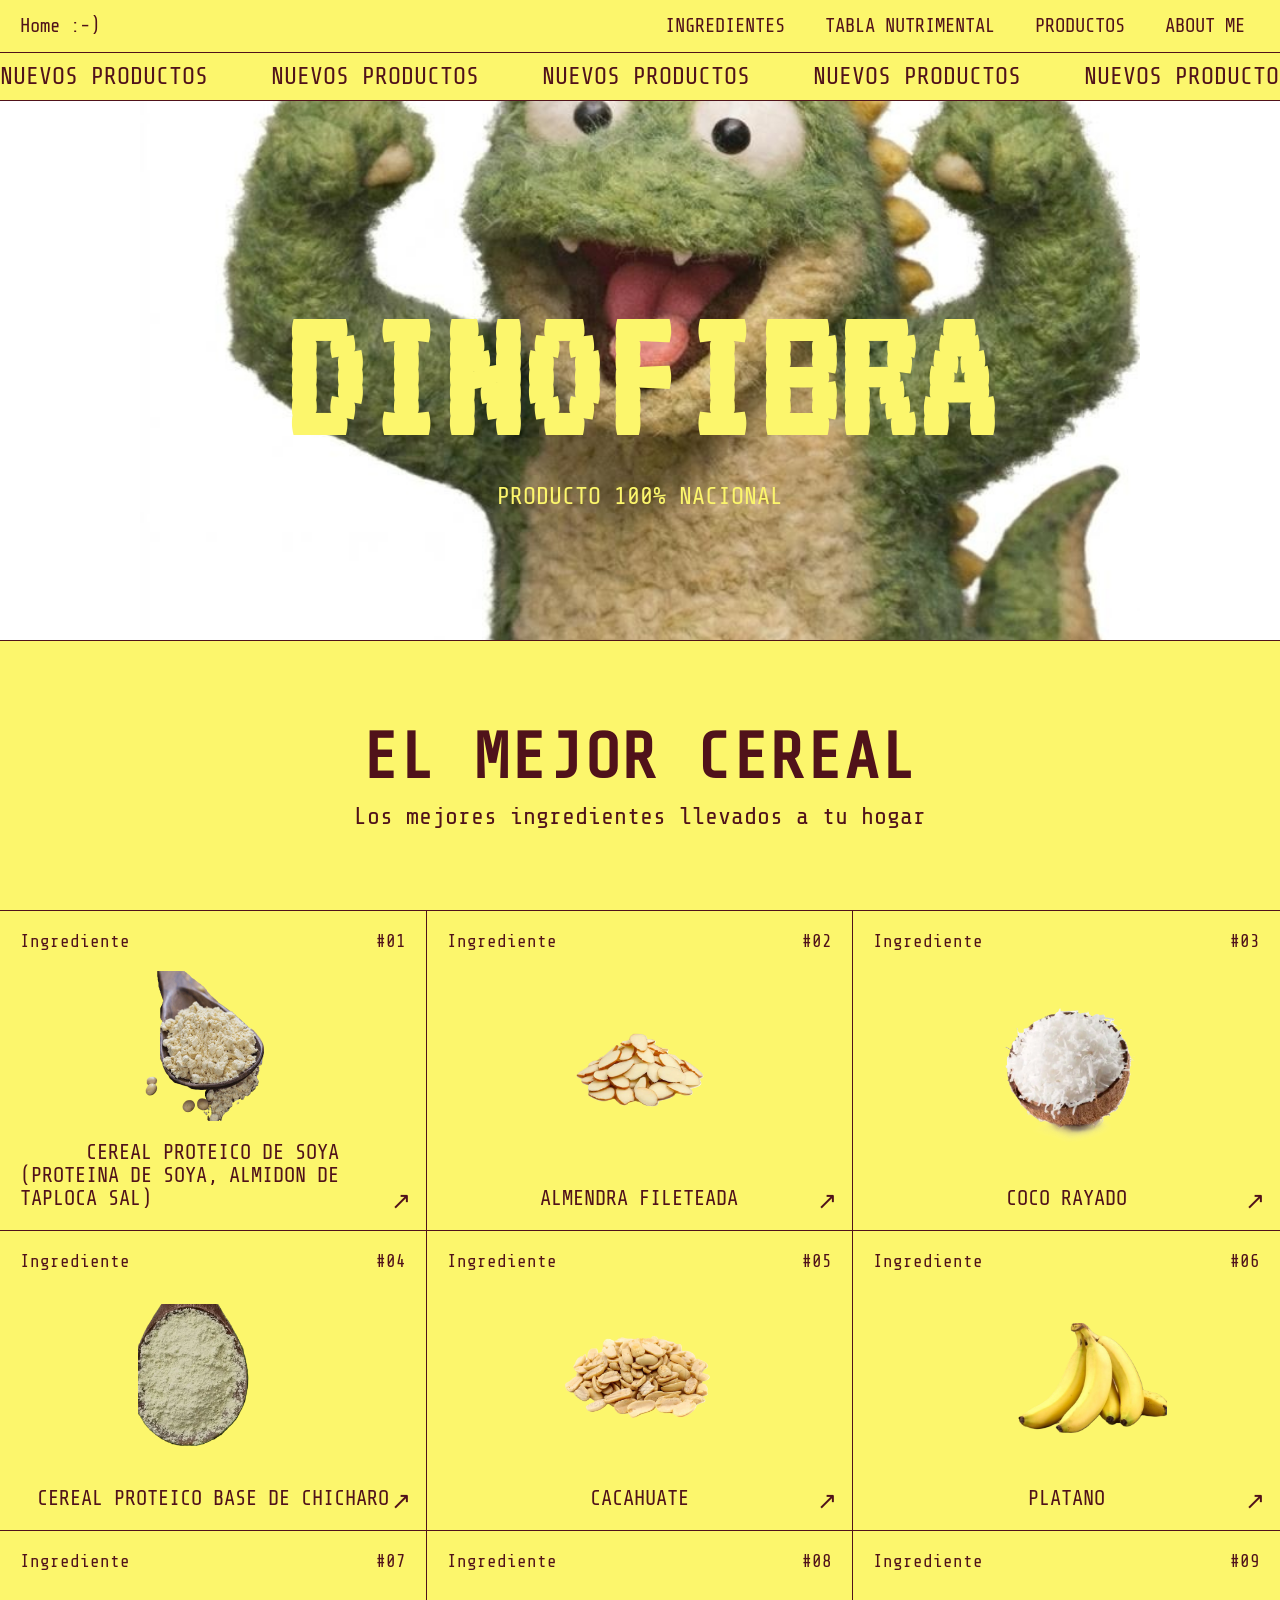
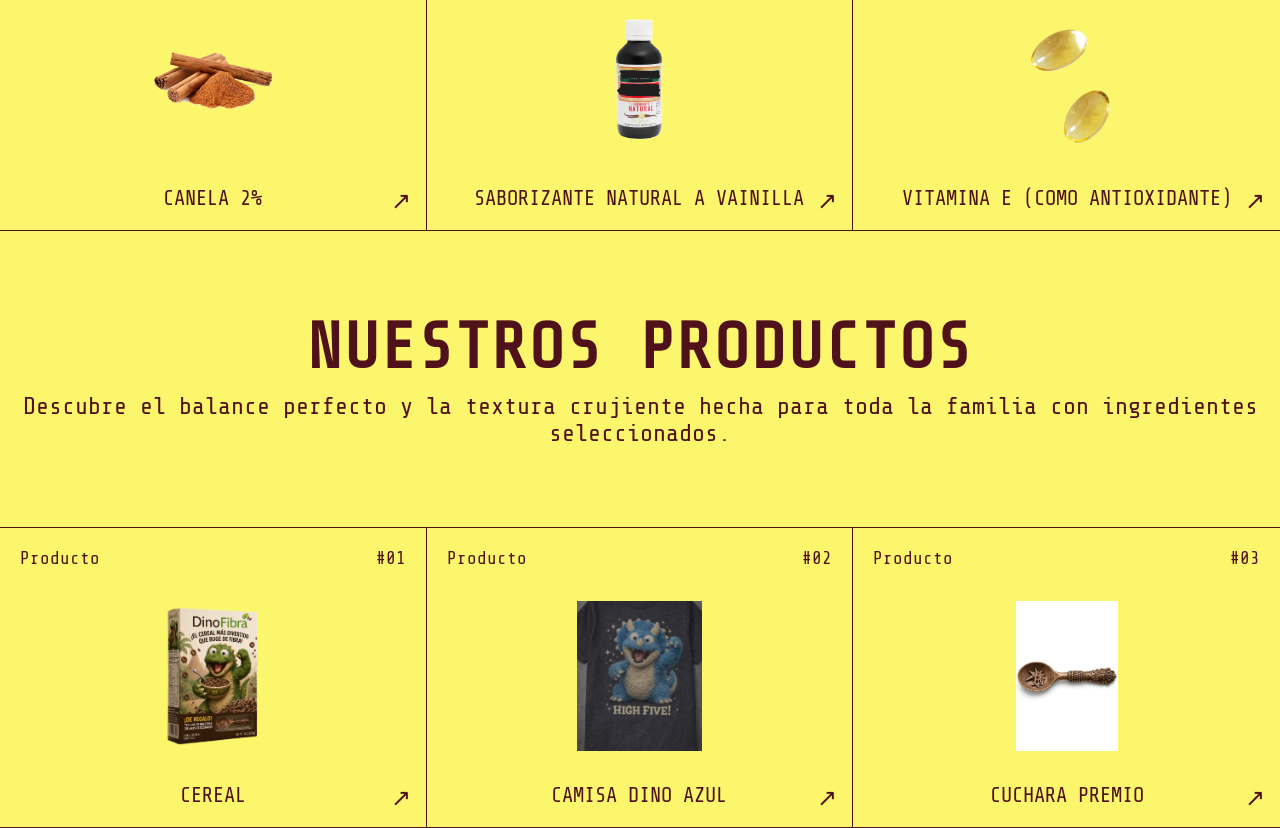
<file: index.html>
<!DOCTYPE html>
<html lang="es">
<head>
    <meta charset="UTF-8">
    <meta name="viewport" content="width=device-width, initial-scale=1.0">
    <title>Dinofibra - El Mejor Cereal</title>
    <link rel="preconnect" href="https://fonts.googleapis.com">
    <link rel="preconnect" href="https://fonts.gstatic.com" crossorigin>
    <link href="https://fonts.googleapis.com/css2?family=VT323&family=Share+Tech+Mono&display=swap" rel="stylesheet">
    <link rel="stylesheet" href="css/style.css">
</head>
<body>

    <nav>
        <div class="logo">Home :-)</div>
        <div class="nav-links">
            <a href="index.html#ingredientes">Ingredientes</a>
            <a href="tabla.html">Tabla Nutrimental</a>
            <a href="index.html#productos">Productos</a>
            <a href="about.html">About me</a>
        </div>
    </nav>

    <div class="marquee">
        <div class="marquee-content">
            <span>Nuevos productos</span>
            <span>Nuevos productos</span>
            <span>Nuevos productos</span>
            <span>Nuevos productos</span>
            <span>Nuevos productos</span>
            <span>Nuevos productos</span>
            <span>Nuevos productos</span>
            <span>Nuevos productos</span>
            <span>Nuevos productos</span>
        </div>
    </div>

    <section class="hero">
        <h1>DINOFIBRA</h1>
        <p>Producto 100% nacional</p>
    </section>
  
    <section class="banner-mejor-cereal">
        <h2>EL MEJOR CEREAL</h2>
        <p>Los mejores ingredientes llevados a tu hogar</p>
    </section>

    <section class="ingredients-grid" id="ingredientes">
        <div class="grid-item">
            <div class="item-header">
                <span>Ingrediente</span>
                <span>#01</span>
            </div>
            <img class="item-image" src="assets/soya.png" alt="Ingrediente 1">
            <div class="item-footer">Cereal proteico de soya</div>
            <div class="item-footer">(proteina de soya, almidon de taploca sal)</div>
            <div class="arrow-icon">↗</div>
        </div>

        <div class="grid-item">
            <div class="item-header">
                <span>Ingrediente</span>
                <span>#02</span>
            </div>
            <img class="item-image" src="assets/almendra.png" alt="Ingrediente 2">
            <div class="item-footer">Almendra fileteada</div>
            <div class="arrow-icon">↗</div>
        </div>

        <div class="grid-item">
            <div class="item-header">
                <span>Ingrediente</span>
                <span>#03</span>
            </div>
            <img class="item-image" src="assets/coco.png" alt="Ingrediente 3">
            <div class="item-footer">Coco rayado</div>
            <div class="arrow-icon">↗</div>
        </div>
    </section>

    <section class="ingredients-grid" id="ingredientes">
        <div class="grid-item">
            <div class="item-header">
                <span>Ingrediente</span>
                <span>#04</span>
            </div>
            <img class="item-image" src="assets/chicharo.png" alt="Ingrediente 4">
            <div class="item-footer">Cereal proteico base de chicharo</div>
            <div class="arrow-icon">↗</div>
        </div>

        <div class="grid-item">
            <div class="item-header">
                <span>Ingrediente</span>
                <span>#05</span>
            </div>
            <img class="item-image" src="assets/cacahuate.png" alt="Ingrediente 5">
            <div class="item-footer">Cacahuate</div>
            <div class="arrow-icon">↗</div>
        </div>

        <div class="grid-item">
            <div class="item-header">
                <span>Ingrediente</span>
                <span>#06</span>
            </div>
            <img class="item-image" src="assets/platano.png" alt="Ingrediente 6">
            <div class="item-footer">Platano</div>
            <div class="arrow-icon">↗</div>
        </div>
    </section>

    <section class="ingredients-grid" id="ingredientes">
        <div class="grid-item">
            <div class="item-header">
                <span>Ingrediente</span>
                <span>#07</span>
            </div>
            <img class="item-image" src="assets/canela.png" alt="Ingrediente 7">
            <div class="item-footer">Canela 2%</div>
            <div class="arrow-icon">↗</div>
        </div>

        <div class="grid-item">
            <div class="item-header">
                <span>Ingrediente</span>
                <span>#08</span>
            </div>
            <img class="item-image" src="assets/vainilla.png" alt="Ingrediente 8">
            <div class="item-footer">Saborizante natural a vainilla</div>
            <div class="arrow-icon">↗</div>
        </div>

        <div class="grid-item">
            <div class="item-header">
                <span>Ingrediente</span>
                <span>#09</span>
            </div>
            <img class="item-image" src="assets/vitamina.png" alt="Ingrediente 9">
            <div class="item-footer">Vitamina E (como antioxidante)</div>
            <div class="arrow-icon">↗</div>
        </div>
    </section>

    <section class="banner-mejor-cereal" id="productos">
        <h2>NUESTROS PRODUCTOS</h2>
        <p>Descubre el balance perfecto y la textura crujiente hecha para toda la familia con ingredientes seleccionados.</p>
    </section>

    <section class="ingredients-grid" id="ingredientes">
        <div class="grid-item">
            <div class="item-header">
                <span>Producto</span>
                <span>#01</span>
            </div>
            <img class="item-image" src="assets/cajaDinoF.png" alt="Ingrediente 10">
            <div class="item-footer">Cereal</div>
            <div class="arrow-icon">↗</div>
        </div>

        <div class="grid-item">
            <div class="item-header">
                <span>Producto</span>
                <span>#02</span>
            </div>
            <img class="item-image" src="assets/tshirt.jpeg" alt="Ingrediente 11">
            <div class="item-footer">Camisa Dino Azul</div>
            <div class="arrow-icon">↗</div>
        </div>

        <div class="grid-item">
            <div class="item-header">
                <span>Producto</span>
                <span>#03</span>
            </div>
            <img class="item-image" src="assets/utilencilio.jpeg" alt="Ingrediente 12">
            <div class="item-footer">Cuchara premio</div>
            <div class="arrow-icon">↗</div>
        </div>
    </section>


</body>
</html>
</file>
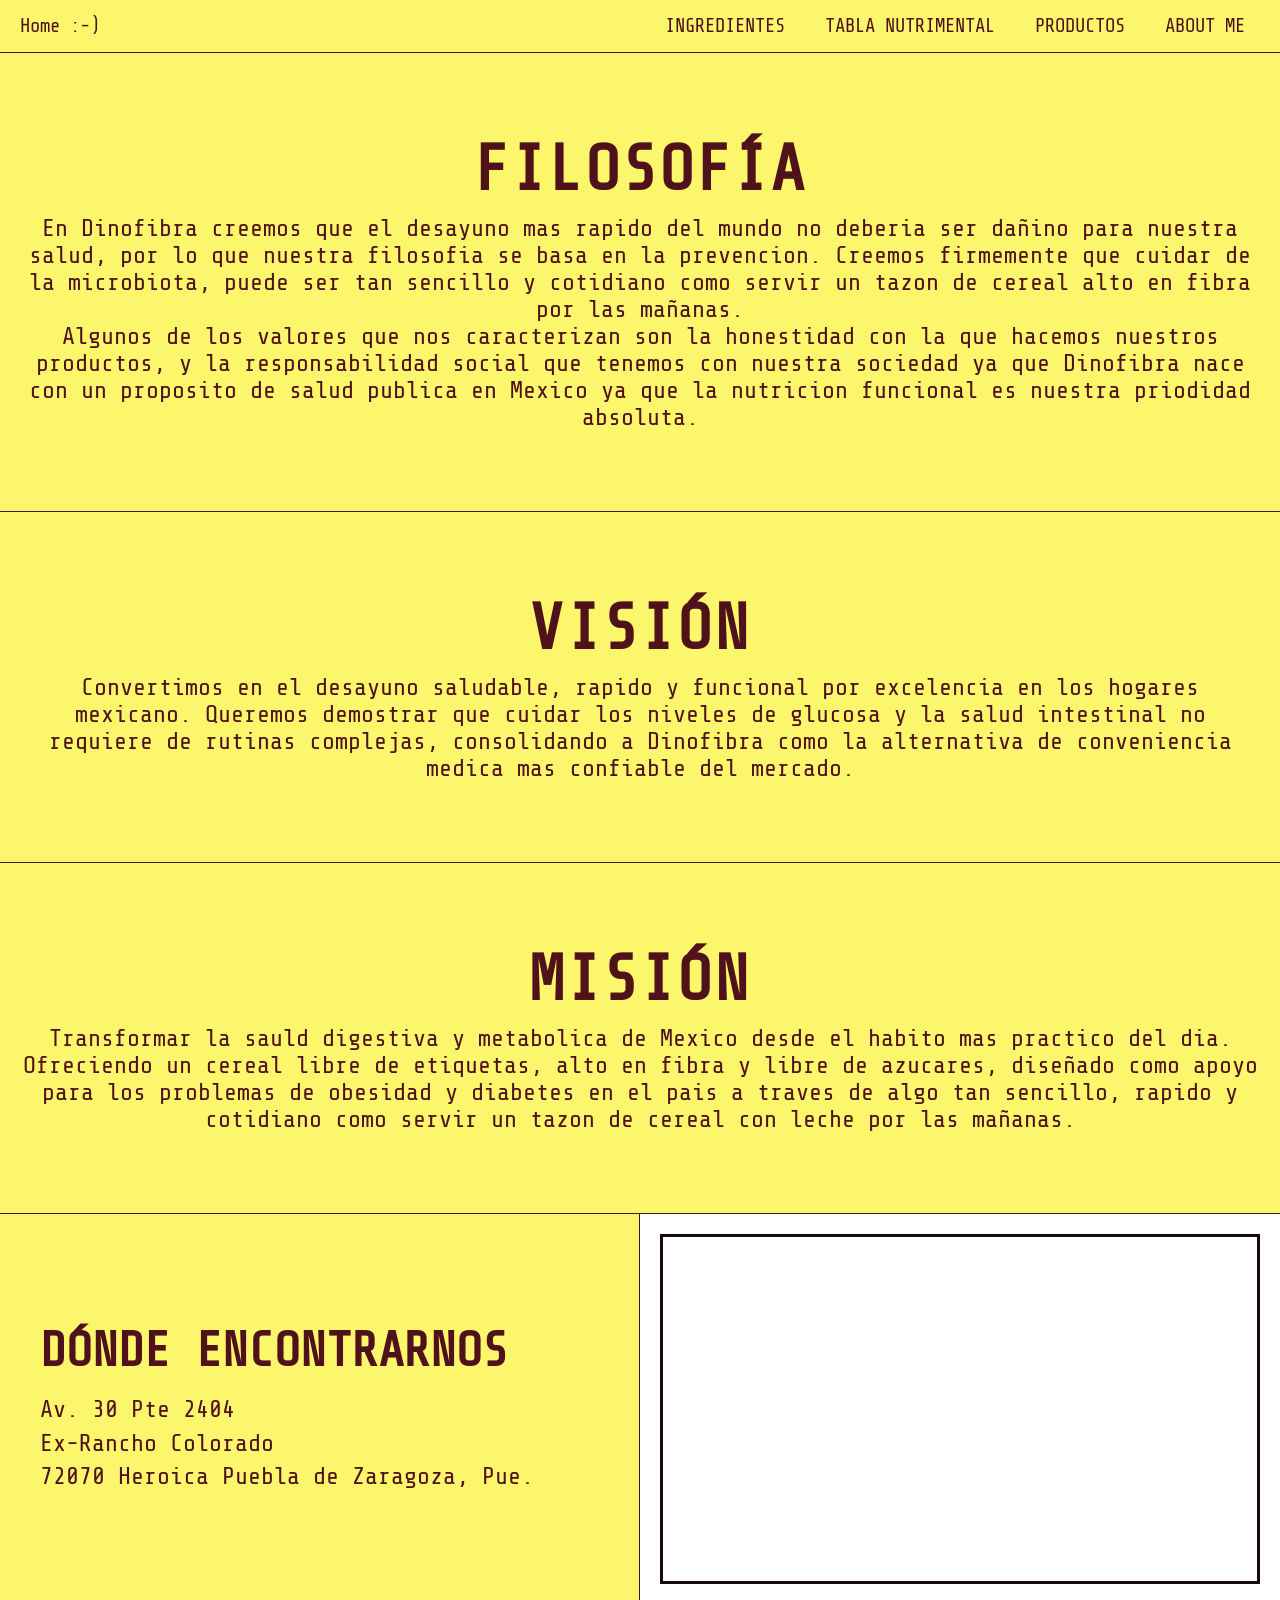
<file: about.html>
<!DOCTYPE html>
<html lang="es">
<head>
    <meta charset="UTF-8">
    <meta name="viewport" content="width=device-width, initial-scale=1.0">
    <link rel="stylesheet" href="css/style.css">
    <link href="https://fonts.googleapis.com/css2?family=VT323&family=Share+Tech+Mono&display=swap" rel="stylesheet">
    <title>Dinofibra | About</title>
</head>
<body>
    <nav>
        <div class="logo"><a href="index.html" style="text-decoration:none; color:inherit;">Home :-)</a></div>
        <div class="nav-links">
            <a href="index.html#ingredientes">Ingredientes</a>
            <a href="tabla.html">Tabla Nutrimental</a>
            <a href="index.html#productos">Productos</a>
            <a href="about.html">About me</a>
        </div>
    </nav>

    <section class="banner-mejor-cereal" id="filosofia">
            <h2>FILOSOFÍA</h2>
            <p>En Dinofibra creemos que el desayuno mas rapido del mundo no deberia ser dañino para nuestra salud, por lo que nuestra filosofia se basa en la prevencion. Creemos firmemente que cuidar de la microbiota, puede ser tan sencillo y cotidiano como servir un tazon de cereal alto en fibra por las mañanas.</p>
	    <p>Algunos de los valores que nos caracterizan son la honestidad con la que hacemos nuestros productos, y la responsabilidad social que tenemos con nuestra sociedad ya que Dinofibra nace con un proposito de salud publica en Mexico ya que la nutricion funcional es nuestra priodidad absoluta.</p>
    </section>

    <section class="banner-mejor-cereal" id="vision">
            <h2>VISIÓN</h2>
            <p>Convertimos en el desayuno saludable, rapido y funcional por excelencia en los hogares mexicano. Queremos demostrar que cuidar los niveles de glucosa y la salud intestinal no requiere de rutinas complejas, consolidando a Dinofibra como la alternativa de conveniencia medica mas confiable del mercado.</p>
    </section>

    <section class="banner-mejor-cereal" id="mision">
            <h2>MISIÓN</h2>
            <p>Transformar la sauld digestiva y metabolica de Mexico desde el habito mas practico del dia. Ofreciendo un cereal libre de etiquetas, alto en fibra y libre de azucares, diseñado como apoyo para los problemas de obesidad y diabetes en el pais a traves de algo tan sencillo, rapido y cotidiano como servir un tazon de cereal con leche por las mañanas.</p>
    </section>
    
    <section class="ubicacion-section">
        <div class="ubicacion-text">
            <h2>DÓNDE ENCONTRARNOS</h2>
            <p>Av. 30 Pte 2404<br>Ex-Rancho Colorado<br>72070 Heroica Puebla de Zaragoza, Pue.</p>
        </div>
        <div class="ubicacion-mapa">
            <iframe 
                src="https://www.google.com/maps?q=Av.+30+Pte+2404,+Ex-Rancho+Colorado,+72070+Heroica+Puebla+de+Zaragoza,+Pue.&output=embed" 
                allowfullscreen="" 
                loading="lazy" 
                referrerpolicy="no-referrer-when-downgrade">
            </iframe>      
         </div>
    </section>
</body>
</html>
</file>
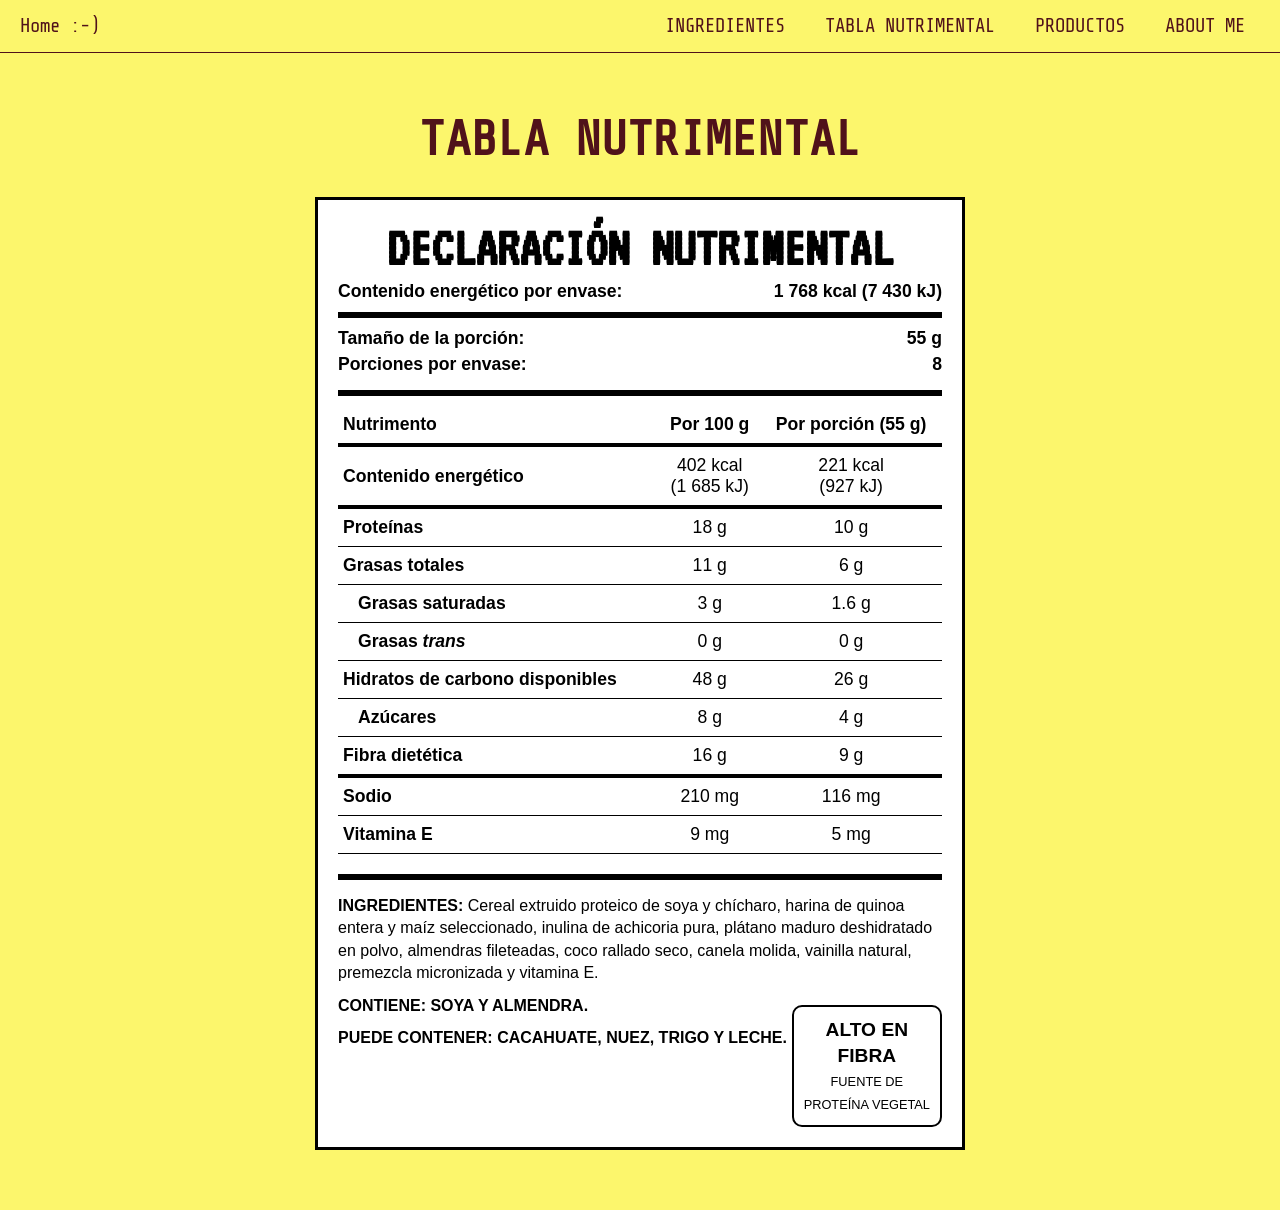
<file: tabla.html>
<!DOCTYPE html>
<html lang="es">
<head>
    <meta charset="UTF-8">
    <meta name="viewport" content="width=device-width, initial-scale=1.0">
    <link rel="stylesheet" href="css/style.css"> <link href="https://fonts.googleapis.com/css2?family=VT323&family=Share+Tech+Mono&display=swap" rel="stylesheet">
    <title>Dinofibra | Tabla Nutrimental</title>
    <style>
        /* Estilos específicos para la tabla nutrimental */
        .tabla-container {
            padding: 60px 20px;
            display: flex;
            flex-direction: column;
            align-items: center;
            background-color: var(--bg-color);
        }

        .nutrition-label {
            background-color: #fff; /* Fondo blanco para que parezca etiqueta real */
            color: #000;
            border: 3px solid #000;
            padding: 20px;
            width: 100%;
            max-width: 650px; /* Un poco más ancha para las 3 columnas */
            font-family: 'Arial', sans-serif; 
        }

        .nutrition-label h1 {
            font-family: var(--font-retro);
            font-size: 3.5rem;
            margin-bottom: 5px;
            text-align: center;
            text-transform: uppercase;
        }

        .header-info {
            display: flex;
            justify-content: space-between;
            border-bottom: 6px solid #000;
            padding-bottom: 10px;
            margin-bottom: 10px;
            font-size: 1.1rem;
            font-weight: bold;
        }

        .porcion-info {
            font-size: 1.1rem;
            font-weight: bold;
            margin-bottom: 10px;
            border-bottom: 6px solid #000;
            padding-bottom: 10px;
        }

        .porcion-info p {
            display: flex;
            justify-content: space-between;
            margin: 5px 0;
        }

        .nutrition-table {
            width: 100%;
            border-collapse: collapse;
            margin-bottom: 20px;
        }

        .nutrition-table th, 
        .nutrition-table td {
            padding: 8px 5px;
            border-bottom: 1px solid #000;
            font-size: 1.1rem;
        }

        .nutrition-table th {
            text-align: left;
            font-weight: bold;
        }

        .nutrition-table th.center,
        .nutrition-table td.center {
            text-align: center;
        }

        /* Líneas más gruesas para separar secciones clave */
        .thick-line {
            border-bottom: 4px solid #000 !important;
        }
        
        .indent {
            padding-left: 20px !important;
            font-weight: normal;
        }

        .ingredientes-section {
            border-top: 6px solid #000;
            padding-top: 15px;
            font-size: 1rem;
            line-height: 1.4;
        }

        .ingredientes-section p {
            margin-bottom: 10px;
        }

        .sello-fibra {
            border: 2px solid #000;
            border-radius: 10px 10px 10px 10px;
            padding: 10px;
            text-align: center;
            font-weight: bold;
            display: inline-block;
            margin-top: 10px;
            float: right;
            text-transform: uppercase;
        }
        
        .clear {
            clear: both;
        }
    </style>
</head>
<body>

    <nav>
        <div class="logo"><a href="index.html" style="text-decoration:none; color:inherit;">Home :-)</a></div>
        <div class="nav-links">
            <a href="index.html#ingredientes">Ingredientes</a>
            <a href="tabla.html">Tabla Nutrimental</a>
            <a href="index.html#ingredientes">Productos</a>
            <a href="about.html">About Me</a>
        </div>
    </nav>

    <main class="tabla-container">
        <h2 style="margin-bottom: 30px; font-size: 3rem; color: var(--text-color);">TABLA NUTRIMENTAL</h2>

        <div class="nutrition-label">
            <h1>Declaración Nutrimental</h1>
            
            <div class="header-info">
                <span>Contenido energético por envase:</span>
                <span>1 768 kcal (7 430 kJ)</span>
            </div>

            <div class="porcion-info">
                <p><span>Tamaño de la porción:</span> <span>55 g</span></p>
                <p><span>Porciones por envase:</span> <span>8</span></p>
            </div>
            
            <table class="nutrition-table">
                <thead>
                    <tr class="thick-line">
                        <th>Nutrimento</th>
                        <th class="center">Por 100 g</th>
                        <th class="center">Por porción (55 g)</th>
                    </tr>
                </thead>
                <tbody>
                    <tr class="thick-line">
                        <th>Contenido energético</th>
                        <td class="center">402 kcal<br>(1 685 kJ)</td>
                        <td class="center">221 kcal<br>(927 kJ)</td>
                    </tr>
                    <tr>
                        <th>Proteínas</th>
                        <td class="center">18 g</td>
                        <td class="center">10 g</td>
                    </tr>
                    <tr>
                        <th>Grasas totales</th>
                        <td class="center">11 g</td>
                        <td class="center">6 g</td>
                    </tr>
                    <tr>
                        <th class="indent">Grasas saturadas</th>
                        <td class="center">3 g</td>
                        <td class="center">1.6 g</td>
                    </tr>
                    <tr>
                        <th class="indent">Grasas <i>trans</i></th>
                        <td class="center">0 g</td>
                        <td class="center">0 g</td>
                    </tr>
                    <tr>
                        <th>Hidratos de carbono disponibles</th>
                        <td class="center">48 g</td>
                        <td class="center">26 g</td>
                    </tr>
                    <tr>
                        <th class="indent">Azúcares</th>
                        <td class="center">8 g</td>
                        <td class="center">4 g</td>
                    </tr>
                    <tr class="thick-line">
                        <th>Fibra dietética</th>
                        <td class="center">16 g</td>
                        <td class="center">9 g</td>
                    </tr>
                    <tr>
                        <th>Sodio</th>
                        <td class="center">210 mg</td>
                        <td class="center">116 mg</td>
                    </tr>
                    <tr>
                        <th>Vitamina E</th>
                        <td class="center">9 mg</td>
                        <td class="center">5 mg</td>
                    </tr>
                </tbody>
            </table>

            <div class="ingredientes-section">
                <p><strong>INGREDIENTES:</strong> Cereal extruido proteico de soya y chícharo, harina de quinoa entera y maíz seleccionado, inulina de achicoria pura, plátano maduro deshidratado en polvo, almendras fileteadas, coco rallado seco, canela molida, vainilla natural, premezcla micronizada y vitamina E.</p>
                
                <div class="sello-fibra">
                    <span style="font-size: 1.2rem;">Alto en<br>Fibra</span><br>
                    <span style="font-size: 0.8rem; font-weight: normal;">Fuente de<br>Proteína Vegetal</span>
                </div>

                <p><strong>CONTIENE: SOYA Y ALMENDRA.</strong></p>
                <p><strong>PUEDE CONTENER: CACAHUATE, NUEZ, TRIGO Y LECHE.</strong></p>
                <div class="clear"></div>
            </div>
        </div>
    </main>

    </body>
</html>
</file>
<file: css/style.css>
:root {
            --bg-color: #fcf66c;       /* Amarillo característico del diseño */
            --text-color: #50121a;     /* Tono oscuro para las letras y bordes */
            --border-style: 1px solid #50121a;
            --font-retro: 'VT323', monospace;
            --font-clean: 'Share Tech Mono', monospace;
        }

        * {
            box-sizing: border-box;
            margin: 0;
            padding: 0;
        }

        body {
            background-color: var(--bg-color);
            color: var(--text-color);
            font-family: var(--font-clean);
            overflow-x: hidden;
        }

        /* --- NAVBAR --- */
        nav {
            display: flex;
            justify-content: space-between;
            align-items: center;
            padding: 15px 20px;
            border-bottom: var(--border-style);
            font-size: 1.2rem;
        }

        nav .nav-links a {
            color: var(--text-color);
            text-decoration: none;
            margin: 0 15px;
            text-transform: uppercase;
        }

        /* --- MARQUESINA (Ticker de Nuevos Productos) --- */
        .marquee {
            width: 100%;
            border-bottom: var(--border-style);
            background-color: var(--bg-color);
            overflow: hidden;
            white-space: nowrap;
            padding: 10px 0;
        }

        .marquee-content {
            display: inline-block;
            animation: marquee 20s linear infinite;
            font-size: 1.5rem;
            text-transform: uppercase;
        }

        .marquee-content span {
            margin-right: 50px;
        }

        @keyframes marquee {
            0% { transform: translate3d(0, 0, 0); }
            100% { transform: translate3d(-50%, 0, 0); }
        }

/* --- HERO SECTION --- */
	.hero {
	    position: relative;
	    padding: 180px 20px 100px;
	    text-align: center;
	    border-bottom: var(--border-style);
	    background-image: url('../assets/dino-hero.jpeg'); 
	    background-position:center; 
	    background-repeat: no-repeat;
	    background-size: 1000px; 
	    background-color: white; 
	    z-index: 1;
	}

        .hero h1 {
            font-family: var(--font-retro);
            font-size: 12rem; 
            margin-bottom: 10px;
            letter-spacing: 2px;
	    position: relative;
	    z-index: 2;
	    color: var(--bg-color);
        }

        .hero p {
            font-size: 1.5rem;
	    font-family: var(--font-clean);
            text-transform: uppercase;
            margin-bottom: 30px;
	    position: relative;
            z-index: 2;
	    color: var(--bg-color);
        }

        /* --- GRID DE INGREDIENTES / ENTRIES --- */
	.ingredients-grid {
	    display: grid;
	    grid-template-columns: repeat(3, 1fr);
	}

	.grid-item {
	    border-right: var(--border-style);
	    border-bottom: var(--border-style);
	    padding: 20px;
	    display: flex;
	    flex-direction: column;
	    justify-content: space-between;
	    align-items: center;
	    min-height: 300px;
	    position: relative;
	    background-color: var(--bg-color); /* Fondo amarillo forzado */
	}

        /* Quitar el borde derecho al último elemento de la fila */
        .ingredients-grid .grid-item:nth-child(3n) {
            border-right: none;
        }

        .item-header {
            width: 100%;
            display: flex;
            justify-content: space-between;
            font-size: 1.1rem;
        }

	/* --- SOLUCIÓN DE TRASPARENCIA PARA IMÁGENES --- */
	.grid-item img {
	    background-color: transparent;
	    border: none;
	    box-shadow: none;
	    width: 200px; 
	    height: auto;
	    max-height: 150px;
	    object-fit: contain;
        margin: 20px 0;
	}

        .item-footer {
            font-size: 1.3rem;
            text-transform: uppercase;
        }

        .arrow-icon {
            position: absolute;
            bottom: 15px;
            right: 15px;
            font-size: 1.5rem;
        }

        /* --- SECCIÓN PRODUCTO PRINCIPAL O TABLA NUTRIMENTAL --- */
        .details-section {
            display: grid;
            grid-template-columns: 1fr 1fr;
            border-bottom: var(--border-style);
        }

        .details-block {
            padding: 40px;
            display: flex;
            flex-direction: column;
            justify-content: center;
        }

        .details-block:first-child {
            border-right: var(--border-style);
        }

        .details-section h2 {
            font-family: var(--font-retro);
            font-size: 3.5rem;
            margin-bottom: 20px;
        }

	/* Sección El Mejor Cereal */
	.banner-mejor-cereal {
	    padding: 80px 20px;
	    text-align: center;
	    border-bottom: var(--border-style);
	    background-color: var(--bg-color);
	}

	.banner-mejor-cereal h2 {
	    font-size: 4rem;
	    letter-spacing: 2px;
	    margin-bottom: 10px;
	}

	.banner-mejor-cereal p {
	    font-size: 1.5rem;
	    font-family: var(--font-clean);
	}
/* --- SECCIÓN UBICACIÓN (about.html) --- */
        .ubicacion-section {
            display: grid;
            grid-template-columns: 1fr 1fr;
            border-bottom: var(--border-style);
            background-color: var(--bg-color);
        }

        .ubicacion-text {
            padding: 40px;
            border-right: var(--border-style);
            display: flex;
            flex-direction: column;
            justify-content: center;
        }

        .ubicacion-text h2 {
            font-size: 3rem;
            margin-bottom: 15px;
            color: var(--text-color);
        }

        .ubicacion-text p {
            font-size: 1.5rem;
            line-height: 1.4;
        }

        .ubicacion-mapa {
            padding: 20px;
            display: flex;
            justify-content: center;
            align-items: center;
            background-color: #fff; /* Fondo blanco detrás del mapa para enmarcarlo */
        }

        .ubicacion-mapa iframe {
            width: 100%;
            height: 350px;
            border: 3px solid var(--text-color); /* Borde grueso retro */

            /* TRUCO RETRO: Desatura el mapa para que parezca impreso/antiguo */
            filter: grayscale(80%) contrast(1.2) sepia(20%); 
        }

/* --- RESPONSIVO (MOBILE) --- */
        @media (max-width: 768px) {
            /* 1. ARREGLO DEL NAVBAR */
            nav {
                flex-direction: column;
                padding: 15px 10px;
            }

            nav .nav-links {
                display: flex;
                flex-direction: column;
                align-items: center;
                width: 100%;
                margin-top: 15px;
                gap: 12px; /* Espacio uniforme entre enlaces */
            }

            nav .nav-links a {
                margin: 0;
                width: 100%;
                text-align: center;
                padding-bottom: 5px;
                border-bottom: 1px dashed var(--text-color); /* Un detalle retro para separarlos */
            }

            nav .nav-links a:last-child {
                border-bottom: none; /* Quita la línea del último elemento */
            }

            .hero {
                background-size: 500px; 
                padding: 60px 20px 80px; 
            }

            .hero h1 {
                font-size: 5rem; /* Ajustamos "DINOFIBRA" para que no se desborde */
            }

            .hero p {
                font-size: 1.2rem;
            }

            .banner-mejor-cereal h2 {
                font-size: 3rem; 
            }

            .ingredients-grid {
                grid-template-columns: 1fr;
            }

            .ingredients-grid .grid-item {
                border-right: none; 
            }

            .details-section {
                grid-template-columns: 1fr;
            }

            .details-block:first-child {
                border-right: none;
                border-bottom: var(--border-style);
            }
/* Ajustes para Ubicación en móvil */
            .ubicacion-section {
                grid-template-columns: 1fr;
            }

            .ubicacion-text {
                border-right: none;
                border-bottom: var(--border-style);
            }
        }
</file>
